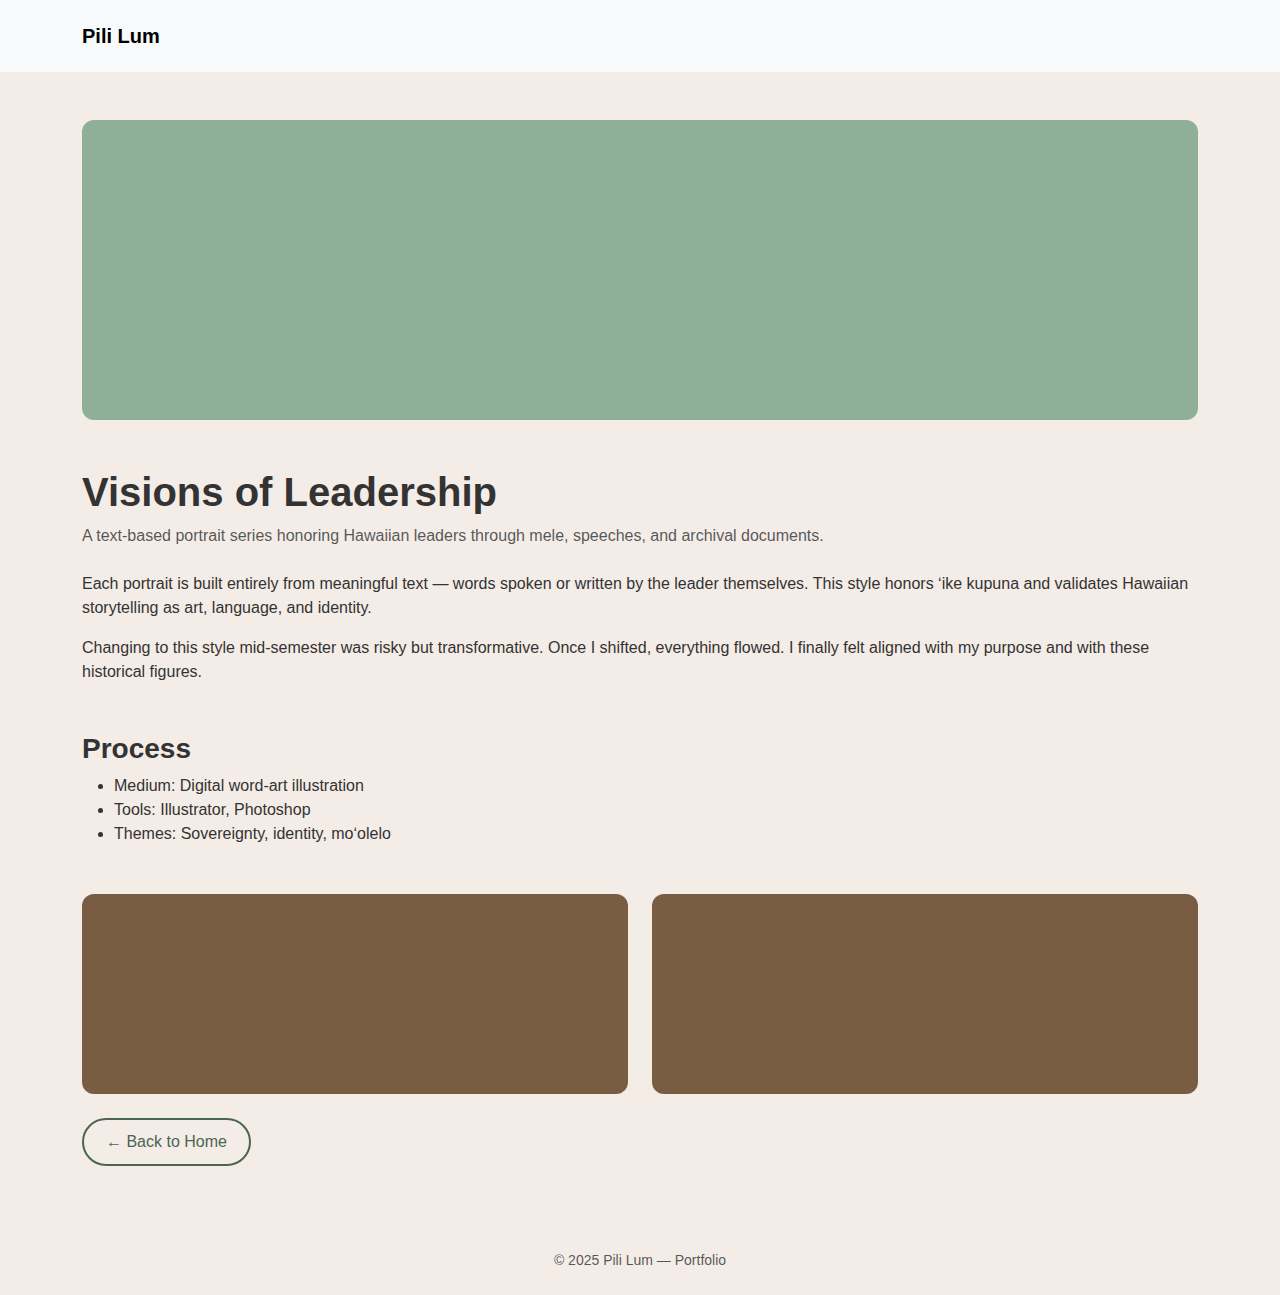
<file: project1.html>
<!DOCTYPE html>
<html lang="en">
<head>
    <meta charset="UTF-8" />
    <meta name="viewport" content="width=device-width, initial-scale=1.0" />
    <title>Visions of Leadership — Pili Lum</title>

    <link href="https://cdn.jsdelivr.net/npm/bootstrap@5.3.2/dist/css/bootstrap.min.css" rel="stylesheet"/>
    <link rel="stylesheet" href="styles.css" />
</head>

<body>

<nav class="navbar navbar-expand-lg py-3 bg-light">
  <div class="container">
    <a class="navbar-brand fw-bold" href="index.html">Pili Lum</a>
  </div>
</nav>

<section class="container my-5">
    <div class="project-hero-img"></div>
</section>

<section class="container my-5">
    <h1 class="fw-bold">Visions of Leadership</h1>
    <p class="text-muted mb-4">
      A text-based portrait series honoring Hawaiian leaders through mele, speeches, and archival documents.
    </p>

    <p>
      Each portrait is built entirely from meaningful text — words spoken or written by the leader themselves. This style honors ʻike kupuna and validates Hawaiian storytelling as art, language, and identity.
    </p>

    <p>
      Changing to this style mid-semester was risky but transformative. Once I shifted, everything flowed. I finally felt aligned with my purpose and with these historical figures.
    </p>

    <h3 class="fw-bold mt-5">Process</h3>
    <ul>
      <li>Medium: Digital word-art illustration</li>
      <li>Tools: Illustrator, Photoshop</li>
      <li>Themes: Sovereignty, identity, moʻolelo</li>
    </ul>

    <div class="row g-4 mt-4">
        <div class="col-md-6"><div class="process-img"></div></div>
        <div class="col-md-6"><div class="process-img"></div></div>
    </div>

    <a href="index.html" class="btn btn-outline-custom mt-4">← Back to Home</a>
</section>

<footer class="text-center py-4 text-muted">
  © 2025 Pili Lum — Portfolio
</footer>

</body>
</html>
</file>
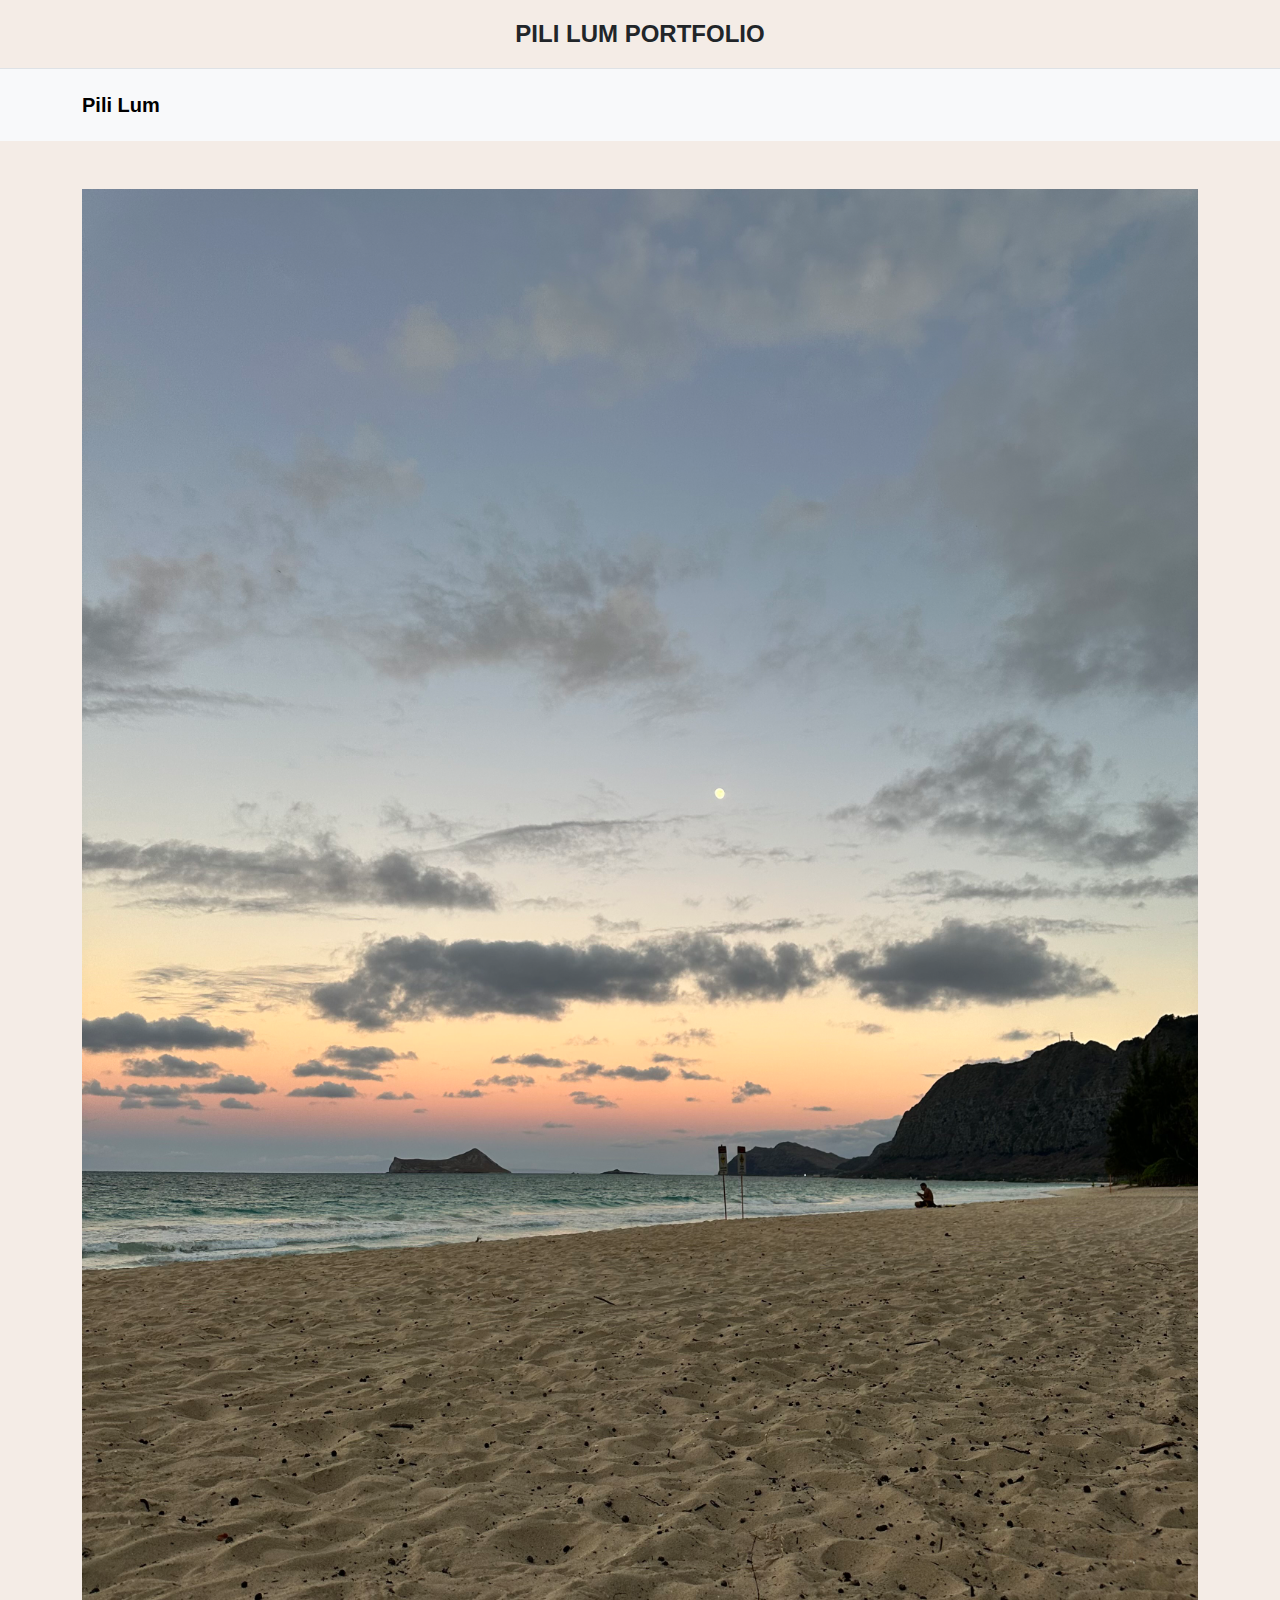
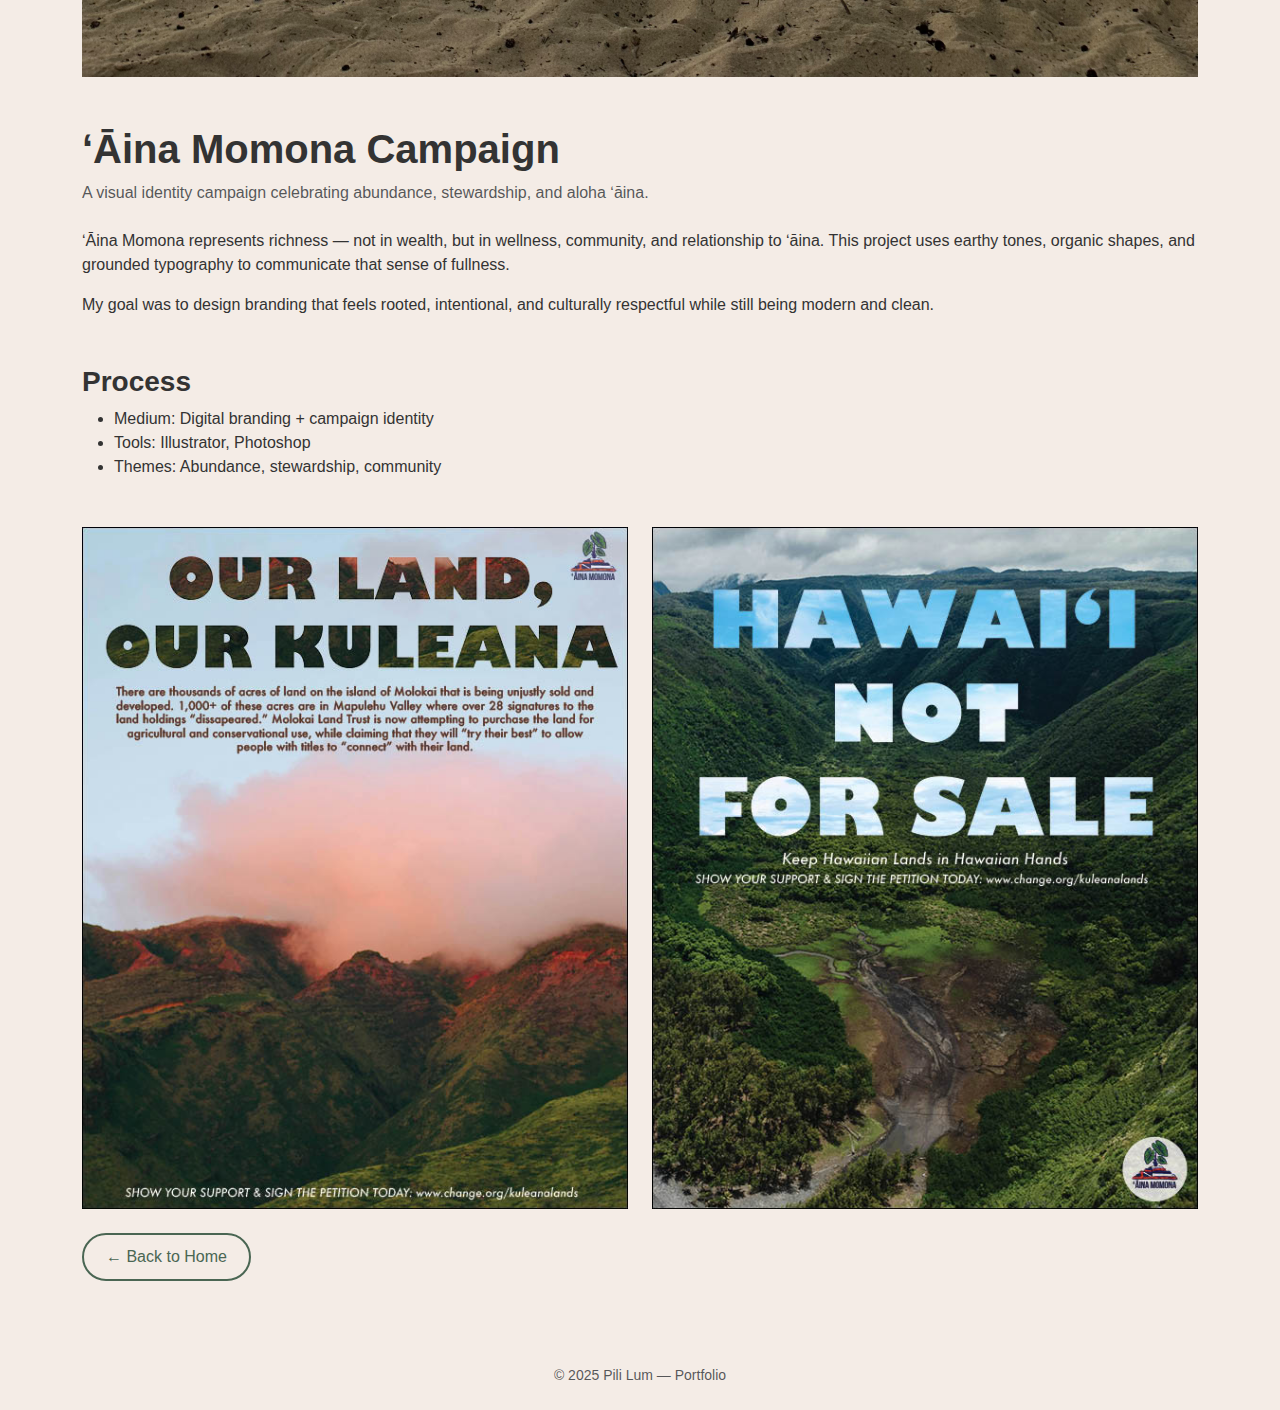
<file: project2.html>
<!DOCTYPE html>
<html lang="en">
<head>
    <meta charset="UTF-8" />
    <meta name="viewport" content="width=device-width, initial-scale=1.0" />
    <title>ʻĀina Momona Campaign — Pili Lum</title>

    <link href="https://cdn.jsdelivr.net/npm/bootstrap@5.3.2/dist/css/bootstrap.min.css" rel="stylesheet"/>
    <link rel="stylesheet" href="styles.css" />
</head>

<body>
<header class="py-3 border-bottom">
  <div class="container d-flex flex-wrap justify-content-center">
    <a href="index.html" class="fs-4 fw-bold text-dark text-decoration-none">
      PILI LUM PORTFOLIO
    </a>
  </div>
</header>
<nav class="navbar navbar-expand-lg py-3 bg-light">
  <div class="container">
    <a class="navbar-brand fw-bold" href="index.html">Pili Lum</a>
  </div>
</nav>

<section class="container my-5">
  <img src="images/IMG_8284.jpeg" class="img-fluid" alt="">
</section>

<section class="container my-5">
    <h1 class="fw-bold">ʻĀina Momona Campaign</h1>
    <p class="text-muted mb-4">
      A visual identity campaign celebrating abundance, stewardship, and aloha ʻāina.
    </p>

    <p>
      ʻĀina Momona represents richness — not in wealth, but in wellness, community, and relationship to ʻāina. This project uses earthy tones, organic shapes, and grounded typography to communicate that sense of fullness.
    </p>

    <p>
      My goal was to design branding that feels rooted, intentional, and culturally respectful while still being modern and clean.
    </p>

    <h3 class="fw-bold mt-5">Process</h3>
    <ul>
      <li>Medium: Digital branding + campaign identity</li>
      <li>Tools: Illustrator, Photoshop</li>
      <li>Themes: Abundance, stewardship, community</li>
    </ul>

    <div class="row g-4 mt-4">

    <div class="col-md-6">
        <img src="images/FINAL1.jpg" class="img-fluid" alt="Project Image">
    </div>

    <div class="col-md-6">
        <img src="images/FINAL3.jpg" class="img-fluid" alt="Project Image">
    </div>

</div>

    <a href="index.html" class="btn btn-outline-custom mt-4">← Back to Home</a>
</section>

<footer class="text-center py-4 text-muted">
  © 2025 Pili Lum — Portfolio
</footer>

</body>
</html>
</file>
<file: styles.css>
:root {
  --green: #4A6653;
  --sage: #8FAF99;
  --cream: #F4ECE6;
  --brown: #7A5C42;
  --rose: #D9B7A6;
  --text-dark: #333;
  --text-light: #777;
}

body {
  background: var(--cream);
  font-family: Arial, sans-serif;
  color: var(--text-dark);
}

.navbar-brand {
  font-weight: 700;
}

.hero-img,
.project-hero-img {
  width: 100%;
  height: 300px;
  background: var(--sage);
  border-radius: 12px;
}

.btn-primary-custom {
  background: var(--green);
  color: white;
  border-radius: 24px;
  padding: 10px 22px;
  border: none;
}

.btn-outline-custom {
  border: 2px solid var(--green);
  border-radius: 24px;
  padding: 10px 22px;
  color: var(--green);
}

.project-thumb {
  width: 100%;
  height: 200px;
  background: var(--rose);
  border-radius: 12px;
}

.process-img {
  width: 100%;
  height: 200px;
  background: var(--brown);
  border-radius: 12px;
}

footer {
  margin-top: 60px;
  font-size: 14px;
  color: var(--text-light);
}
</file>
